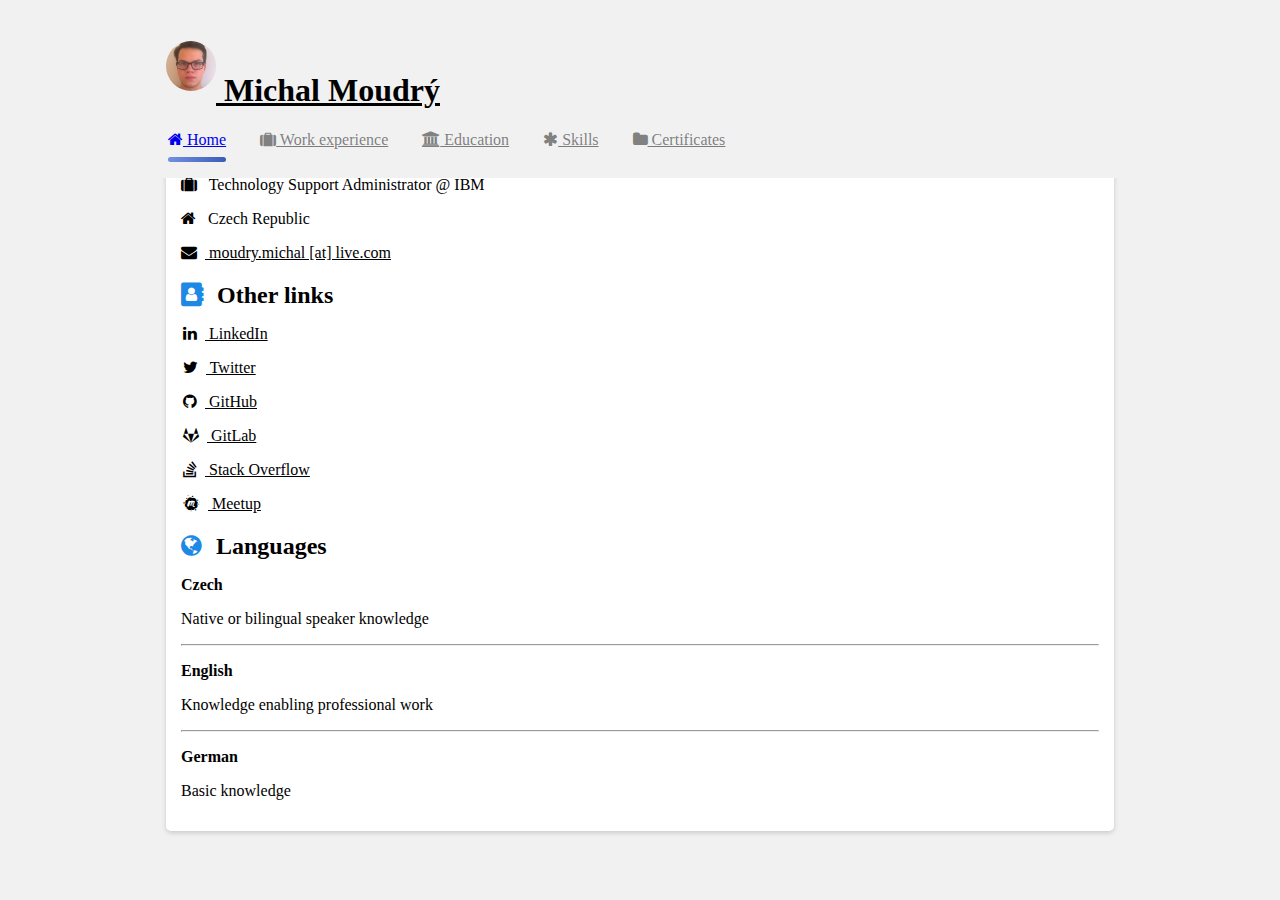
<file: index.html>
<!DOCTYPE html>
<html lang="en">
<head>
    <meta charset="UTF-8">
    <meta name="viewport" content="width=device-width, initial-scale=1.0">
    <title>Home page - Michal Moudrý</title>
    <meta name="author" content="Michal Moudrý">
    <!--<base href="/4IZ268-semestralni-prace-1/" />-->
    <link rel="stylesheet" href="https://cdn.jsdelivr.net/npm/bootstrap@4.5.3/dist/css/bootstrap.min.css" integrity="sha384-TX8t27EcRE3e/ihU7zmQxVncDAy5uIKz4rEkgIXeMed4M0jlfIDPvg6uqKI2xXr2" crossorigin="anonymous">
    <script src="https://code.jquery.com/jquery-3.5.1.slim.min.js" integrity="sha384-DfXdz2htPH0lsSSs5nCTpuj/zy4C+OGpamoFVy38MVBnE+IbbVYUew+OrCXaRkfj" crossorigin="anonymous"></script>
    <script src="https://cdn.jsdelivr.net/npm/bootstrap@4.5.3/dist/js/bootstrap.bundle.min.js" integrity="sha384-ho+j7jyWK8fNQe+A12Hb8AhRq26LrZ/JpcUGGOn+Y7RsweNrtN/tE3MoK7ZeZDyx" crossorigin="anonymous"></script>
    <link rel="stylesheet" href="https://cdnjs.cloudflare.com/ajax/libs/font-awesome/4.7.0/css/font-awesome.min.css">
    <!--Icons-->
    <link rel="apple-touch-icon" sizes="57x57" href="./assets/icons/apple-icon-57x57.png">
    <link rel="apple-touch-icon" sizes="60x60" href="./assets/icons/apple-icon-60x60.png">
    <link rel="apple-touch-icon" sizes="72x72" href="./assets/icons/apple-icon-72x72.png">
    <link rel="apple-touch-icon" sizes="76x76" href="./assets/icons/apple-icon-76x76.png">
    <link rel="apple-touch-icon" sizes="114x114" href="./assets/icons/apple-icon-114x114.png">
    <link rel="apple-touch-icon" sizes="120x120" href="./apple-icon-120x120.png">
    <link rel="apple-touch-icon" sizes="144x144" href="./assets/icons/apple-icon-144x144.png">
    <link rel="apple-touch-icon" sizes="152x152" href="./assets/icons/apple-icon-152x152.png">
    <link rel="apple-touch-icon" sizes="180x180" href="./assets/icons/apple-icon-180x180.png">
    <link rel="icon" type="image/png" sizes="192x192"  href="./assets/icons/android-icon-192x192.png">
    <link rel="icon" type="image/png" sizes="32x32" href="./assets/icons/favicon-32x32.png">
    <link rel="icon" type="image/png" sizes="96x96" href="./assets/icons/favicon-96x96.png">
    <link rel="icon" type="image/png" sizes="16x16" href="/assets/icons/favicon-16x16.png">
    <link rel="manifest" href="./assets/icons/manifest.json">
    <meta name="msapplication-TileColor" content="#ffffff">
    <meta name="msapplication-TileImage" content="./assets/icons/ms-icon-144x144.png">
    <meta name="theme-color" content="#ffffff">
    <!--My meta tags-->
    <link rel="stylesheet" href="./css/min/main-desktop.min.css" media="screen and (min-width: 1050px)" />
    <link rel="stylesheet" href="./css/min/main.min.css" media="screen and (max-width: 1050px)" />
    <link rel="stylesheet" href="./css/min/print.min.css" media="print" />
    <link rel="stylesheet" href="./css/min/shared.min.css" media="screen" />
</head>

<body>
    <div class="main">
        <header>
            <h1>
                <a href="./" title="Home">
                    <img src="./assets/profile-image.jpg" alt="Profile image" width="50" />
                    Michal Moudrý
                </a>
            </h1>
            <nav>
                <ul>
                    <li>
                        <a class="active-link" href="./" title="Home">
                            <i class="fa fa-home"></i> Home
                            <div class="active-link-indicator"></div>
                        </a>
                    </li>
    
                    <li>
                        <a class="inactive-link" href="./work-experience/" title="Work experience"><i class="fa fa-suitcase"></i> Work experience</a>
                    </li>
    
                    <li>
                        <a class="inactive-link" href="./education/" title="Education"><i class="fa fa-university"></i> Education</a>
                    </li>
    
                    <li>
                        <a class="inactive-link" href="./skills/" title="Skills"><i class="fa fa-asterisk"></i> Skills</a>
                    </li>
    
                    <li>
                        <a class="inactive-link" href="./certificates/" title="Certificates"><i class="fa fa-folder"></i> Certificates</a>
                    </li>
                </ul>
            </nav>
        </header>

        <main>
            <div>
                <p>
                    <i class="fa fa-suitcase"></i> Technology Support Administrator @ IBM
                </p>
    
                <p>
                    <i class="fa fa-home"></i> Czech Republic
                </p>
    
                <p>
                    <a href="mailto:moudry.michal@live.com" title="Send email to: moudry.michal [at] live.com">
                        <i class="fa fa-envelope"></i> moudry.michal [at] live.com
                    </a>
                </p>
            </div>

            <!--Other links-->
            <h2><i class="fa fa-address-book text-blue"></i> Other links</h2>
            <div class="row">
                <div class="col-sm">
                    <ul class="other-links">
                        <li>
                            <a href="https://linkedin.com/in/michal-moudry/" title="LinkedIn" target="_blank">
                                <p><i class="fa fa-linkedin"></i> LinkedIn</p>
                            </a>
                        </li>
                        <li>
                            <a href="https://twitter.com/MichalMoudry" title="Twitter" target="_blank">
                                <p><i class="fa fa-twitter"></i> Twitter</p>
                            </a>
                        </li>
                        <li>
                            <a href="https://github.com/MichalMoudry" title="GitHub" target="_blank">
                                <p><i class="fa fa-github"></i> GitHub</p>
                            </a>
                        </li>
                    </ul>
                </div>

                <div class="col-sm">
                    <ul class="other-links">
                        <li>
                            <a href="https://gitlab.com/MichalMoudry" title="GitLab" target="_blank">
                                <p><i class="fa fa-gitlab"></i> GitLab</p>
                            </a>
                        </li>
                        <li>
                            <a href="https://stackoverflow.com/users/8302741/michal-moudr%C3%BD?tab=profile" title="Stack Overflow" target="_blank">
                                <p><i class="fa fa-stack-overflow"></i> Stack Overflow</p>
                            </a>
                        </li>
                        <li>
                            <a href="https://www.meetup.com/members/231652941/" title="Meetup" target="_blank">
                                <p><i class="fa fa-meetup"></i> Meetup</p>
                            </a>
                        </li>
                    </ul>
                </div>
            </div>

            <!--Languages-->
            <h2><i class="fa fa-globe text-blue"></i> Languages</h2>
            <p><b>Czech</b></p>
            <p>Native or bilingual speaker knowledge</p>
            <hr />
            <p><b>English</b></p>
            <p>Knowledge enabling professional work</p>
            <hr />
            <p><b>German</b></p>
            <p>Basic knowledge</p>
        </main>
    </div>
</body>
</html>
</file>
<file: css/min/main-desktop.min.css>
.main{width:75%;max-width:75%}main{margin-top:125px}header{position:fixed;background-color:#f1f1f1;width:100%;margin-left:-5px;padding-left:5px;padding-top:15px;margin-top:-15px;z-index:1}nav li{margin-right:30px}
</file>
<file: css/min/main.min.css>
.main{width:95%;max-width:95%}nav li{margin-right:15px}.row{width:100%}.active-link-indicator{margin-bottom: 8px;}
</file>
<file: css/min/print.min.css>
body{color:#000;background-color:#f1f1f1}.main{width:80%;margin:0 auto;padding-top:35px}main{background-color:#fff;padding:15px;-webkit-box-shadow:0 2px 5px 0 rgba(0,0,0,.16);-moz-box-shadow:0 2px 5px 0 rgba(0,0,0,.16);box-shadow:0 2px 5px 0 rgba(0,0,0,.16);margin-bottom:20px}nav li{display:inline-block;margin-right:30px}.other-links li{margin-left:-38px;list-style-type:none;margin-top:10px}main a{color:black!important}main i{margin-right:8px}nav ul{margin-left:-38px;margin-top:35px}.inactive-link{color:#3e3e3ea6}.active-link{color:linear-gradient(90deg,rgba(114,144,223,1) 0%,rgba(59,94,186,1) 98%)}nav a{cursor:pointer}.text-blue{color:#1e88e5}h1{font-size:3rem}nav,main{font-size:1.3rem}h2{margin-top:20px;margin-bottom:10px;font-size:2.5rem}h5{font-size:2.2rem}h6{margin-bottom:1rem}#work-experience-main h2,#education-main h2,#skills-main h2,#certificates-main h2{margin-top:0}h1 a{color:#000}h1 a:hover{color:#000;text-decoration:none}h1 img{border-radius:50%;margin-bottom:10px}.active-link-indicator{height:5px;background:linear-gradient(90deg,rgba(114,144,223,1) 0%,rgba(59,94,186,1) 98%);width:100%;border-radius:5px;margin-top:8px}.blue-highlight{background-color:#1e88e5;color:#fff;border-radius:5px;padding-left:5px;padding-right:5px;padding-top:2px;padding-bottom:2px}.modal b{font-size:2rem}.edu-more-button{display:none}.edu-print-info{display:block}.view-cert-button{display:none}.cert-link{display:block;color:linear-gradient(90deg,rgba(114,144,223,1) 0%,rgba(59,94,186,1) 98%);text-decoration:underline}#sps-h5{page-break-before:always}
</file>
<file: css/min/shared.min.css>
body{color:#000;background-color:#f1f1f1}.main{margin:0 auto;padding-top:12px}main{background-color:#fff;padding:15px;border-radius:5px;box-shadow:0 2px 5px 0 rgba(0,0,0,.16);margin-bottom:20px}nav li{display:inline-block}.other-links li{margin-left:-38px;list-style-type:none;margin-top:10px}main a{color:black!important}main i{margin-right:8px}nav ul{margin-left:-38px}.inactive-link{color:#3e3e3ea6}.active-link{color:linear-gradient(90deg,rgba(114,144,223,1) 0%,rgba(59,94,186,1) 98%)}nav a{cursor:pointer}.active-link:hover{text-decoration:none}.text-blue{color:#1e88e5}h2{margin-top:20px;margin-bottom:10px}h6{margin-bottom:1rem}#work-experience-main h2,#education-main h2,#skills-main h2,#certificates-main h2{margin-top:0}h1 a{color:#000}h1 a:hover{color:#000;text-decoration:none}h1 img{border-radius:50%;margin-bottom:10px}.active-link-indicator{height:5px;background:linear-gradient(90deg,rgba(114,144,223,1) 0%,rgba(59,94,186,1) 98%);width:100%;border-radius:5px;margin-top:8px}.blue-highlight{background-color:#1e88e5;color:#fff;border-radius:5px;padding-left:5px;padding-right:5px;padding-top:2px;padding-bottom:2px}.modal b{font-size:17px}.edu-print-info{display:none}.cert-link{display:none}
</file>
